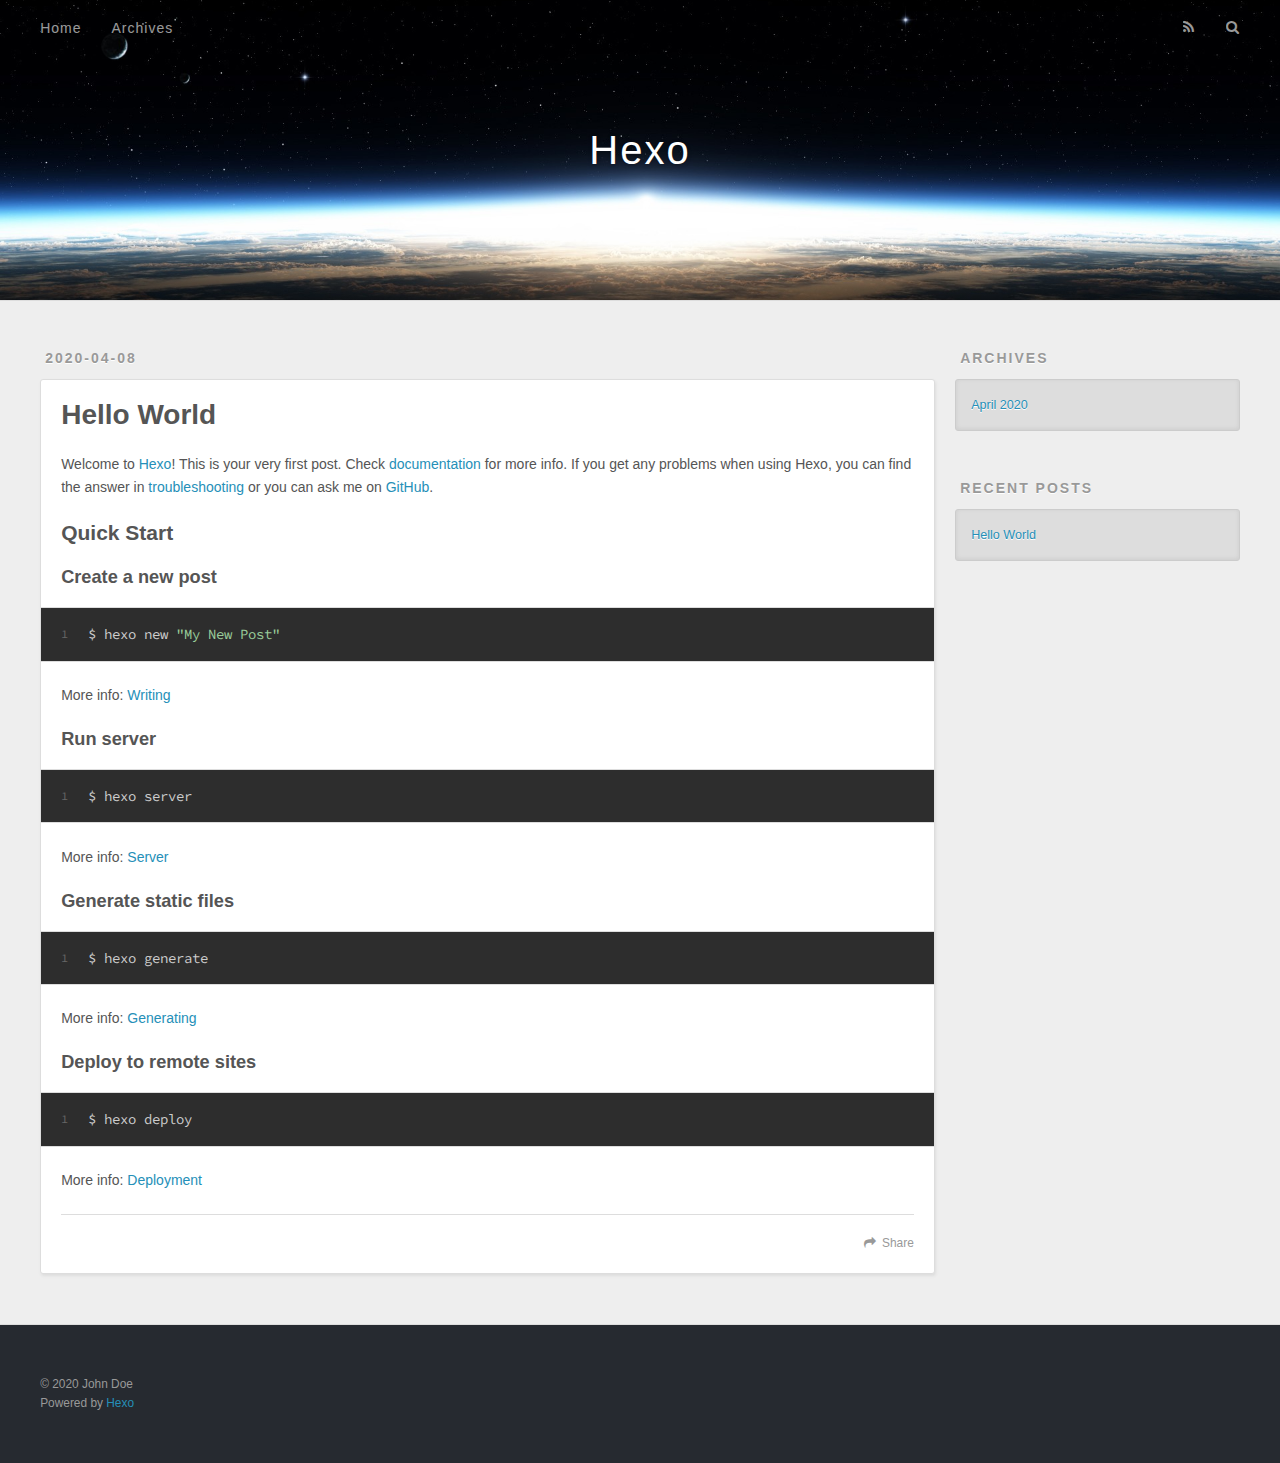
<file: index.html>
<!DOCTYPE html>
<html>
<head>
  <meta charset="utf-8">
  

  
  <title>Hexo</title>
  <meta name="viewport" content="width=device-width, initial-scale=1, maximum-scale=1">
  <meta property="og:type" content="website">
<meta property="og:title" content="Hexo">
<meta property="og:url" content="http://yoursite.com/index.html">
<meta property="og:site_name" content="Hexo">
<meta property="og:locale" content="en_US">
<meta property="article:author" content="John Doe">
<meta name="twitter:card" content="summary">
  
    <link rel="alternate" href="/atom.xml" title="Hexo" type="application/atom+xml">
  
  
    <link rel="icon" href="/favicon.png">
  
  
    <link href="//fonts.googleapis.com/css?family=Source+Code+Pro" rel="stylesheet" type="text/css">
  
  
<link rel="stylesheet" href="/css/style.css">

<meta name="generator" content="Hexo 4.2.0"></head>

<body>
  <div id="container">
    <div id="wrap">
      <header id="header">
  <div id="banner"></div>
  <div id="header-outer" class="outer">
    <div id="header-title" class="inner">
      <h1 id="logo-wrap">
        <a href="/" id="logo">Hexo</a>
      </h1>
      
    </div>
    <div id="header-inner" class="inner">
      <nav id="main-nav">
        <a id="main-nav-toggle" class="nav-icon"></a>
        
          <a class="main-nav-link" href="/">Home</a>
        
          <a class="main-nav-link" href="/archives">Archives</a>
        
      </nav>
      <nav id="sub-nav">
        
          <a id="nav-rss-link" class="nav-icon" href="/atom.xml" title="RSS Feed"></a>
        
        <a id="nav-search-btn" class="nav-icon" title="Search"></a>
      </nav>
      <div id="search-form-wrap">
        <form action="//google.com/search" method="get" accept-charset="UTF-8" class="search-form"><input type="search" name="q" class="search-form-input" placeholder="Search"><button type="submit" class="search-form-submit">&#xF002;</button><input type="hidden" name="sitesearch" value="http://yoursite.com"></form>
      </div>
    </div>
  </div>
</header>
      <div class="outer">
        <section id="main">
  
    <article id="post-hello-world" class="article article-type-post" itemscope itemprop="blogPost">
  <div class="article-meta">
    <a href="/2020/04/08/hello-world/" class="article-date">
  <time datetime="2020-04-08T12:04:59.646Z" itemprop="datePublished">2020-04-08</time>
</a>
    
  </div>
  <div class="article-inner">
    
    
      <header class="article-header">
        
  
    <h1 itemprop="name">
      <a class="article-title" href="/2020/04/08/hello-world/">Hello World</a>
    </h1>
  

      </header>
    
    <div class="article-entry" itemprop="articleBody">
      
        <p>Welcome to <a href="https://hexo.io/" target="_blank" rel="noopener">Hexo</a>! This is your very first post. Check <a href="https://hexo.io/docs/" target="_blank" rel="noopener">documentation</a> for more info. If you get any problems when using Hexo, you can find the answer in <a href="https://hexo.io/docs/troubleshooting.html" target="_blank" rel="noopener">troubleshooting</a> or you can ask me on <a href="https://github.com/hexojs/hexo/issues" target="_blank" rel="noopener">GitHub</a>.</p>
<h2 id="Quick-Start"><a href="#Quick-Start" class="headerlink" title="Quick Start"></a>Quick Start</h2><h3 id="Create-a-new-post"><a href="#Create-a-new-post" class="headerlink" title="Create a new post"></a>Create a new post</h3><figure class="highlight bash"><table><tr><td class="gutter"><pre><span class="line">1</span><br></pre></td><td class="code"><pre><span class="line">$ hexo new <span class="string">"My New Post"</span></span><br></pre></td></tr></table></figure>

<p>More info: <a href="https://hexo.io/docs/writing.html" target="_blank" rel="noopener">Writing</a></p>
<h3 id="Run-server"><a href="#Run-server" class="headerlink" title="Run server"></a>Run server</h3><figure class="highlight bash"><table><tr><td class="gutter"><pre><span class="line">1</span><br></pre></td><td class="code"><pre><span class="line">$ hexo server</span><br></pre></td></tr></table></figure>

<p>More info: <a href="https://hexo.io/docs/server.html" target="_blank" rel="noopener">Server</a></p>
<h3 id="Generate-static-files"><a href="#Generate-static-files" class="headerlink" title="Generate static files"></a>Generate static files</h3><figure class="highlight bash"><table><tr><td class="gutter"><pre><span class="line">1</span><br></pre></td><td class="code"><pre><span class="line">$ hexo generate</span><br></pre></td></tr></table></figure>

<p>More info: <a href="https://hexo.io/docs/generating.html" target="_blank" rel="noopener">Generating</a></p>
<h3 id="Deploy-to-remote-sites"><a href="#Deploy-to-remote-sites" class="headerlink" title="Deploy to remote sites"></a>Deploy to remote sites</h3><figure class="highlight bash"><table><tr><td class="gutter"><pre><span class="line">1</span><br></pre></td><td class="code"><pre><span class="line">$ hexo deploy</span><br></pre></td></tr></table></figure>

<p>More info: <a href="https://hexo.io/docs/one-command-deployment.html" target="_blank" rel="noopener">Deployment</a></p>

      
    </div>
    <footer class="article-footer">
      <a data-url="http://yoursite.com/2020/04/08/hello-world/" data-id="ck8rc9kjf00009ktbdut74xlp" class="article-share-link">Share</a>
      
      
    </footer>
  </div>
  
</article>


  


</section>
        
          <aside id="sidebar">
  
    

  
    

  
    
  
    
  <div class="widget-wrap">
    <h3 class="widget-title">Archives</h3>
    <div class="widget">
      <ul class="archive-list"><li class="archive-list-item"><a class="archive-list-link" href="/archives/2020/04/">April 2020</a></li></ul>
    </div>
  </div>


  
    
  <div class="widget-wrap">
    <h3 class="widget-title">Recent Posts</h3>
    <div class="widget">
      <ul>
        
          <li>
            <a href="/2020/04/08/hello-world/">Hello World</a>
          </li>
        
      </ul>
    </div>
  </div>

  
</aside>
        
      </div>
      <footer id="footer">
  
  <div class="outer">
    <div id="footer-info" class="inner">
      &copy; 2020 John Doe<br>
      Powered by <a href="http://hexo.io/" target="_blank">Hexo</a>
    </div>
  </div>
</footer>
    </div>
    <nav id="mobile-nav">
  
    <a href="/" class="mobile-nav-link">Home</a>
  
    <a href="/archives" class="mobile-nav-link">Archives</a>
  
</nav>
    

<script src="//ajax.googleapis.com/ajax/libs/jquery/2.0.3/jquery.min.js"></script>


  
<link rel="stylesheet" href="/fancybox/jquery.fancybox.css">

  
<script src="/fancybox/jquery.fancybox.pack.js"></script>




<script src="/js/script.js"></script>




  </div>
</body>
</html>
</file>
<file: css/style.css>
body {
  width: 100%;
}
body:before,
body:after {
  content: "";
  display: table;
}
body:after {
  clear: both;
}
html,
body,
div,
span,
applet,
object,
iframe,
h1,
h2,
h3,
h4,
h5,
h6,
p,
blockquote,
pre,
a,
abbr,
acronym,
address,
big,
cite,
code,
del,
dfn,
em,
img,
ins,
kbd,
q,
s,
samp,
small,
strike,
strong,
sub,
sup,
tt,
var,
dl,
dt,
dd,
ol,
ul,
li,
fieldset,
form,
label,
legend,
table,
caption,
tbody,
tfoot,
thead,
tr,
th,
td {
  margin: 0;
  padding: 0;
  border: 0;
  outline: 0;
  font-weight: inherit;
  font-style: inherit;
  font-family: inherit;
  font-size: 100%;
  vertical-align: baseline;
}
body {
  line-height: 1;
  color: #000;
  background: #fff;
}
ol,
ul {
  list-style: none;
}
table {
  border-collapse: separate;
  border-spacing: 0;
  vertical-align: middle;
}
caption,
th,
td {
  text-align: left;
  font-weight: normal;
  vertical-align: middle;
}
a img {
  border: none;
}
input,
button {
  margin: 0;
  padding: 0;
}
input::-moz-focus-inner,
button::-moz-focus-inner {
  border: 0;
  padding: 0;
}
@font-face {
  font-family: FontAwesome;
  font-style: normal;
  font-weight: normal;
  src: url("fonts/fontawesome-webfont.eot?v=#4.0.3");
  src: url("fonts/fontawesome-webfont.eot?#iefix&v=#4.0.3") format("embedded-opentype"), url("fonts/fontawesome-webfont.woff?v=#4.0.3") format("woff"), url("fonts/fontawesome-webfont.ttf?v=#4.0.3") format("truetype"), url("fonts/fontawesome-webfont.svg#fontawesomeregular?v=#4.0.3") format("svg");
}
html,
body,
#container {
  height: 100%;
}
body {
  background: #eee;
  font: 14px -apple-system, BlinkMacSystemFont, "Segoe UI", "Roboto", "Oxygen", "Ubuntu", "Cantarell", "Fira Sans", "Droid Sans", "Helvetica Neue", sans-serif;
  -webkit-text-size-adjust: 100%;
}
.outer {
  max-width: 1220px;
  margin: 0 auto;
  padding: 0 20px;
}
.outer:before,
.outer:after {
  content: "";
  display: table;
}
.outer:after {
  clear: both;
}
.inner {
  display: inline;
  float: left;
  width: 98.33333333333333%;
  margin: 0 0.833333333333333%;
}
.left,
.alignleft {
  float: left;
}
.right,
.alignright {
  float: right;
}
.clear {
  clear: both;
}
#container {
  position: relative;
}
.mobile-nav-on {
  overflow: hidden;
}
#wrap {
  height: 100%;
  width: 100%;
  position: absolute;
  top: 0;
  left: 0;
  -webkit-transition: 0.2s ease-out;
  -moz-transition: 0.2s ease-out;
  -ms-transition: 0.2s ease-out;
  transition: 0.2s ease-out;
  z-index: 1;
  background: #eee;
}
.mobile-nav-on #wrap {
  left: 280px;
}
@media screen and (min-width: 768px) {
  #main {
    display: inline;
    float: left;
    width: 73.33333333333333%;
    margin: 0 0.833333333333333%;
  }
}
.article-date,
.article-category-link,
.archive-year,
.widget-title {
  text-decoration: none;
  text-transform: uppercase;
  letter-spacing: 2px;
  color: #999;
  margin-bottom: 1em;
  margin-left: 5px;
  line-height: 1em;
  text-shadow: 0 1px #fff;
  font-weight: bold;
}
.article-inner,
.archive-article-inner {
  background: #fff;
  -webkit-box-shadow: 1px 2px 3px #ddd;
  box-shadow: 1px 2px 3px #ddd;
  border: 1px solid #ddd;
  border-radius: 3px;
}
.article-entry h1,
.widget h1 {
  font-size: 2em;
}
.article-entry h2,
.widget h2 {
  font-size: 1.5em;
}
.article-entry h3,
.widget h3 {
  font-size: 1.3em;
}
.article-entry h4,
.widget h4 {
  font-size: 1.2em;
}
.article-entry h5,
.widget h5 {
  font-size: 1em;
}
.article-entry h6,
.widget h6 {
  font-size: 1em;
  color: #999;
}
.article-entry hr,
.widget hr {
  border: 1px dashed #ddd;
}
.article-entry strong,
.widget strong {
  font-weight: bold;
}
.article-entry em,
.widget em,
.article-entry cite,
.widget cite {
  font-style: italic;
}
.article-entry sup,
.widget sup,
.article-entry sub,
.widget sub {
  font-size: 0.75em;
  line-height: 0;
  position: relative;
  vertical-align: baseline;
}
.article-entry sup,
.widget sup {
  top: -0.5em;
}
.article-entry sub,
.widget sub {
  bottom: -0.2em;
}
.article-entry small,
.widget small {
  font-size: 0.85em;
}
.article-entry acronym,
.widget acronym,
.article-entry abbr,
.widget abbr {
  border-bottom: 1px dotted;
}
.article-entry ul,
.widget ul,
.article-entry ol,
.widget ol,
.article-entry dl,
.widget dl {
  margin: 0 20px;
  line-height: 1.6em;
}
.article-entry ul ul,
.widget ul ul,
.article-entry ol ul,
.widget ol ul,
.article-entry ul ol,
.widget ul ol,
.article-entry ol ol,
.widget ol ol {
  margin-top: 0;
  margin-bottom: 0;
}
.article-entry ul,
.widget ul {
  list-style: disc;
}
.article-entry ol,
.widget ol {
  list-style: decimal;
}
.article-entry dt,
.widget dt {
  font-weight: bold;
}
#header {
  height: 300px;
  position: relative;
  border-bottom: 1px solid #ddd;
}
#header:before,
#header:after {
  content: "";
  position: absolute;
  left: 0;
  right: 0;
  height: 40px;
}
#header:before {
  top: 0;
  background: -webkit-linear-gradient(rgba(0,0,0,0.2), transparent);
  background: -moz-linear-gradient(rgba(0,0,0,0.2), transparent);
  background: -ms-linear-gradient(rgba(0,0,0,0.2), transparent);
  background: linear-gradient(rgba(0,0,0,0.2), transparent);
}
#header:after {
  bottom: 0;
  background: -webkit-linear-gradient(transparent, rgba(0,0,0,0.2));
  background: -moz-linear-gradient(transparent, rgba(0,0,0,0.2));
  background: -ms-linear-gradient(transparent, rgba(0,0,0,0.2));
  background: linear-gradient(transparent, rgba(0,0,0,0.2));
}
#header-outer {
  height: 100%;
  position: relative;
}
#header-inner {
  position: relative;
  overflow: hidden;
}
#banner {
  position: absolute;
  top: 0;
  left: 0;
  width: 100%;
  height: 100%;
  background: url("images/banner.jpg") center #000;
  -webkit-background-size: cover;
  -moz-background-size: cover;
  background-size: cover;
  z-index: -1;
}
#header-title {
  text-align: center;
  height: 40px;
  position: absolute;
  top: 50%;
  left: 0;
  margin-top: -20px;
}
#logo,
#subtitle {
  text-decoration: none;
  color: #fff;
  font-weight: 300;
  text-shadow: 0 1px 4px rgba(0,0,0,0.3);
}
#logo {
  font-size: 40px;
  line-height: 40px;
  letter-spacing: 2px;
}
#subtitle {
  font-size: 16px;
  line-height: 16px;
  letter-spacing: 1px;
}
#subtitle-wrap {
  margin-top: 16px;
}
#main-nav {
  float: left;
  margin-left: -15px;
}
.nav-icon,
.main-nav-link {
  float: left;
  color: #fff;
  opacity: 0.6;
  text-decoration: none;
  text-shadow: 0 1px rgba(0,0,0,0.2);
  -webkit-transition: opacity 0.2s;
  -moz-transition: opacity 0.2s;
  -ms-transition: opacity 0.2s;
  transition: opacity 0.2s;
  display: block;
  padding: 20px 15px;
}
.nav-icon:hover,
.main-nav-link:hover {
  opacity: 1;
}
.nav-icon {
  font-family: FontAwesome;
  text-align: center;
  font-size: 14px;
  width: 14px;
  height: 14px;
  padding: 20px 15px;
  position: relative;
  cursor: pointer;
}
.main-nav-link {
  font-weight: 300;
  letter-spacing: 1px;
}
@media screen and (max-width: 479px) {
  .main-nav-link {
    display: none;
  }
}
#main-nav-toggle {
  display: none;
}
#main-nav-toggle:before {
  content: "\f0c9";
}
@media screen and (max-width: 479px) {
  #main-nav-toggle {
    display: block;
  }
}
#sub-nav {
  float: right;
  margin-right: -15px;
}
#nav-rss-link:before {
  content: "\f09e";
}
#nav-search-btn:before {
  content: "\f002";
}
#search-form-wrap {
  position: absolute;
  top: 15px;
  width: 150px;
  height: 30px;
  right: -150px;
  opacity: 0;
  -webkit-transition: 0.2s ease-out;
  -moz-transition: 0.2s ease-out;
  -ms-transition: 0.2s ease-out;
  transition: 0.2s ease-out;
}
#search-form-wrap.on {
  opacity: 1;
  right: 0;
}
@media screen and (max-width: 479px) {
  #search-form-wrap {
    width: 100%;
    right: -100%;
  }
}
.search-form {
  position: absolute;
  top: 0;
  left: 0;
  right: 0;
  background: #fff;
  padding: 5px 15px;
  border-radius: 15px;
  -webkit-box-shadow: 0 0 10px rgba(0,0,0,0.3);
  box-shadow: 0 0 10px rgba(0,0,0,0.3);
}
.search-form-input {
  border: none;
  background: none;
  color: #555;
  width: 100%;
  font: 13px -apple-system, BlinkMacSystemFont, "Segoe UI", "Roboto", "Oxygen", "Ubuntu", "Cantarell", "Fira Sans", "Droid Sans", "Helvetica Neue", sans-serif;
  outline: none;
}
.search-form-input::-webkit-search-results-decoration,
.search-form-input::-webkit-search-cancel-button {
  -webkit-appearance: none;
}
.search-form-submit {
  position: absolute;
  top: 50%;
  right: 10px;
  margin-top: -7px;
  font: 13px FontAwesome;
  border: none;
  background: none;
  color: #bbb;
  cursor: pointer;
}
.search-form-submit:hover,
.search-form-submit:focus {
  color: #777;
}
.article {
  margin: 50px 0;
}
.article-inner {
  overflow: hidden;
}
.article-meta:before,
.article-meta:after {
  content: "";
  display: table;
}
.article-meta:after {
  clear: both;
}
.article-date {
  float: left;
}
.article-category {
  float: left;
  line-height: 1em;
  color: #ccc;
  text-shadow: 0 1px #fff;
  margin-left: 8px;
}
.article-category:before {
  content: "\2022";
}
.article-category-link {
  margin: 0 12px 1em;
}
.article-header {
  padding: 20px 20px 0;
}
.article-title {
  text-decoration: none;
  font-size: 2em;
  font-weight: bold;
  color: #555;
  line-height: 1.1em;
  -webkit-transition: color 0.2s;
  -moz-transition: color 0.2s;
  -ms-transition: color 0.2s;
  transition: color 0.2s;
}
a.article-title:hover {
  color: #258fb8;
}
.article-entry {
  color: #555;
  padding: 0 20px;
}
.article-entry:before,
.article-entry:after {
  content: "";
  display: table;
}
.article-entry:after {
  clear: both;
}
.article-entry p,
.article-entry table {
  line-height: 1.6em;
  margin: 1.6em 0;
}
.article-entry h1,
.article-entry h2,
.article-entry h3,
.article-entry h4,
.article-entry h5,
.article-entry h6 {
  font-weight: bold;
}
.article-entry h1,
.article-entry h2,
.article-entry h3,
.article-entry h4,
.article-entry h5,
.article-entry h6 {
  line-height: 1.1em;
  margin: 1.1em 0;
}
.article-entry a {
  color: #258fb8;
  text-decoration: none;
}
.article-entry a:hover {
  text-decoration: underline;
}
.article-entry ul,
.article-entry ol,
.article-entry dl {
  margin-top: 1.6em;
  margin-bottom: 1.6em;
}
.article-entry img,
.article-entry video {
  max-width: 100%;
  height: auto;
  display: block;
  margin: auto;
}
.article-entry iframe {
  border: none;
}
.article-entry table {
  width: 100%;
  border-collapse: collapse;
  border-spacing: 0;
}
.article-entry th {
  font-weight: bold;
  border-bottom: 3px solid #ddd;
  padding-bottom: 0.5em;
}
.article-entry td {
  border-bottom: 1px solid #ddd;
  padding: 10px 0;
}
.article-entry blockquote {
  font-family: Georgia, "Times New Roman", serif;
  font-size: 1.4em;
  margin: 1.6em 20px;
  text-align: center;
}
.article-entry blockquote footer {
  font-size: 14px;
  margin: 1.6em 0;
  font-family: -apple-system, BlinkMacSystemFont, "Segoe UI", "Roboto", "Oxygen", "Ubuntu", "Cantarell", "Fira Sans", "Droid Sans", "Helvetica Neue", sans-serif;
}
.article-entry blockquote footer cite:before {
  content: "—";
  padding: 0 0.5em;
}
.article-entry .pullquote {
  text-align: left;
  width: 45%;
  margin: 0;
}
.article-entry .pullquote.left {
  margin-left: 0.5em;
  margin-right: 1em;
}
.article-entry .pullquote.right {
  margin-right: 0.5em;
  margin-left: 1em;
}
.article-entry .caption {
  color: #999;
  display: block;
  font-size: 0.9em;
  margin-top: 0.5em;
  position: relative;
  text-align: center;
}
.article-entry .video-container {
  position: relative;
  padding-top: 56.25%;
  height: 0;
  overflow: hidden;
}
.article-entry .video-container iframe,
.article-entry .video-container object,
.article-entry .video-container embed {
  position: absolute;
  top: 0;
  left: 0;
  width: 100%;
  height: 100%;
  margin-top: 0;
}
.article-more-link a {
  display: inline-block;
  line-height: 1em;
  padding: 6px 15px;
  border-radius: 15px;
  background: #eee;
  color: #999;
  text-shadow: 0 1px #fff;
  text-decoration: none;
}
.article-more-link a:hover {
  background: #258fb8;
  color: #fff;
  text-decoration: none;
  text-shadow: 0 1px #1e7293;
}
.article-footer {
  font-size: 0.85em;
  line-height: 1.6em;
  border-top: 1px solid #ddd;
  padding-top: 1.6em;
  margin: 0 20px 20px;
}
.article-footer:before,
.article-footer:after {
  content: "";
  display: table;
}
.article-footer:after {
  clear: both;
}
.article-footer a {
  color: #999;
  text-decoration: none;
}
.article-footer a:hover {
  color: #555;
}
.article-tag-list-item {
  float: left;
  margin-right: 10px;
}
.article-tag-list-link:before {
  content: "#";
}
.article-comment-link {
  float: right;
}
.article-comment-link:before {
  content: "\f075";
  font-family: FontAwesome;
  padding-right: 8px;
}
.article-share-link {
  cursor: pointer;
  float: right;
  margin-left: 20px;
}
.article-share-link:before {
  content: "\f064";
  font-family: FontAwesome;
  padding-right: 6px;
}
#article-nav {
  position: relative;
}
#article-nav:before,
#article-nav:after {
  content: "";
  display: table;
}
#article-nav:after {
  clear: both;
}
@media screen and (min-width: 768px) {
  #article-nav {
    margin: 50px 0;
  }
  #article-nav:before {
    width: 8px;
    height: 8px;
    position: absolute;
    top: 50%;
    left: 50%;
    margin-top: -4px;
    margin-left: -4px;
    content: "";
    border-radius: 50%;
    background: #ddd;
    -webkit-box-shadow: 0 1px 2px #fff;
    box-shadow: 0 1px 2px #fff;
  }
}
.article-nav-link-wrap {
  text-decoration: none;
  text-shadow: 0 1px #fff;
  color: #999;
  -webkit-box-sizing: border-box;
  -moz-box-sizing: border-box;
  box-sizing: border-box;
  margin-top: 50px;
  text-align: center;
  display: block;
}
.article-nav-link-wrap:hover {
  color: #555;
}
@media screen and (min-width: 768px) {
  .article-nav-link-wrap {
    width: 50%;
    margin-top: 0;
  }
}
@media screen and (min-width: 768px) {
  #article-nav-newer {
    float: left;
    text-align: right;
    padding-right: 20px;
  }
}
@media screen and (min-width: 768px) {
  #article-nav-older {
    float: right;
    text-align: left;
    padding-left: 20px;
  }
}
.article-nav-caption {
  text-transform: uppercase;
  letter-spacing: 2px;
  color: #ddd;
  line-height: 1em;
  font-weight: bold;
}
#article-nav-newer .article-nav-caption {
  margin-right: -2px;
}
.article-nav-title {
  font-size: 0.85em;
  line-height: 1.6em;
  margin-top: 0.5em;
}
.article-share-box {
  position: absolute;
  display: none;
  background: #fff;
  -webkit-box-shadow: 1px 2px 10px rgba(0,0,0,0.2);
  box-shadow: 1px 2px 10px rgba(0,0,0,0.2);
  border-radius: 3px;
  margin-left: -145px;
  overflow: hidden;
  z-index: 1;
}
.article-share-box.on {
  display: block;
}
.article-share-input {
  width: 100%;
  background: none;
  -webkit-box-sizing: border-box;
  -moz-box-sizing: border-box;
  box-sizing: border-box;
  font: 14px -apple-system, BlinkMacSystemFont, "Segoe UI", "Roboto", "Oxygen", "Ubuntu", "Cantarell", "Fira Sans", "Droid Sans", "Helvetica Neue", sans-serif;
  padding: 0 15px;
  color: #555;
  outline: none;
  border: 1px solid #ddd;
  border-radius: 3px 3px 0 0;
  height: 36px;
  line-height: 36px;
}
.article-share-links {
  background: #eee;
}
.article-share-links:before,
.article-share-links:after {
  content: "";
  display: table;
}
.article-share-links:after {
  clear: both;
}
.article-share-twitter,
.article-share-facebook,
.article-share-pinterest,
.article-share-google {
  width: 50px;
  height: 36px;
  display: block;
  float: left;
  position: relative;
  color: #999;
  text-shadow: 0 1px #fff;
}
.article-share-twitter:before,
.article-share-facebook:before,
.article-share-pinterest:before,
.article-share-google:before {
  font-size: 20px;
  font-family: FontAwesome;
  width: 20px;
  height: 20px;
  position: absolute;
  top: 50%;
  left: 50%;
  margin-top: -10px;
  margin-left: -10px;
  text-align: center;
}
.article-share-twitter:hover,
.article-share-facebook:hover,
.article-share-pinterest:hover,
.article-share-google:hover {
  color: #fff;
}
.article-share-twitter:before {
  content: "\f099";
}
.article-share-twitter:hover {
  background: #00aced;
  text-shadow: 0 1px #008abe;
}
.article-share-facebook:before {
  content: "\f09a";
}
.article-share-facebook:hover {
  background: #3b5998;
  text-shadow: 0 1px #2f477a;
}
.article-share-pinterest:before {
  content: "\f0d2";
}
.article-share-pinterest:hover {
  background: #cb2027;
  text-shadow: 0 1px #a21a1f;
}
.article-share-google:before {
  content: "\f0d5";
}
.article-share-google:hover {
  background: #dd4b39;
  text-shadow: 0 1px #be3221;
}
.article-gallery {
  background: #000;
  position: relative;
}
.article-gallery-photos {
  position: relative;
  overflow: hidden;
}
.article-gallery-img {
  display: none;
  max-width: 100%;
}
.article-gallery-img:first-child {
  display: block;
}
.article-gallery-img.loaded {
  position: absolute;
  display: block;
}
.article-gallery-img img {
  display: block;
  max-width: 100%;
  margin: 0 auto;
}
#comments {
  background: #fff;
  -webkit-box-shadow: 1px 2px 3px #ddd;
  box-shadow: 1px 2px 3px #ddd;
  padding: 20px;
  border: 1px solid #ddd;
  border-radius: 3px;
  margin: 50px 0;
}
#comments a {
  color: #258fb8;
}
.archives-wrap {
  margin: 50px 0;
}
.archives:before,
.archives:after {
  content: "";
  display: table;
}
.archives:after {
  clear: both;
}
.archive-year-wrap {
  margin-bottom: 1em;
}
.archives {
  -webkit-column-gap: 10px;
  -moz-column-gap: 10px;
  column-gap: 10px;
}
@media screen and (min-width: 480px) and (max-width: 767px) {
  .archives {
    -webkit-column-count: 2;
    -moz-column-count: 2;
    column-count: 2;
  }
}
@media screen and (min-width: 768px) {
  .archives {
    -webkit-column-count: 3;
    -moz-column-count: 3;
    column-count: 3;
  }
}
.archive-article {
  -webkit-column-break-inside: avoid;
  page-break-inside: avoid;
  overflow: hidden;
  break-inside: avoid-column;
}
.archive-article-inner {
  padding: 10px;
  margin-bottom: 15px;
}
.archive-article-title {
  text-decoration: none;
  font-weight: bold;
  color: #555;
  -webkit-transition: color 0.2s;
  -moz-transition: color 0.2s;
  -ms-transition: color 0.2s;
  transition: color 0.2s;
  line-height: 1.6em;
}
.archive-article-title:hover {
  color: #258fb8;
}
.archive-article-footer {
  margin-top: 1em;
}
.archive-article-date {
  color: #999;
  text-decoration: none;
  font-size: 0.85em;
  line-height: 1em;
  margin-bottom: 0.5em;
  display: block;
}
#page-nav {
  margin: 50px auto;
  background: #fff;
  -webkit-box-shadow: 1px 2px 3px #ddd;
  box-shadow: 1px 2px 3px #ddd;
  border: 1px solid #ddd;
  border-radius: 3px;
  text-align: center;
  color: #999;
  overflow: hidden;
}
#page-nav:before,
#page-nav:after {
  content: "";
  display: table;
}
#page-nav:after {
  clear: both;
}
#page-nav a,
#page-nav span {
  padding: 10px 20px;
  line-height: 1;
  height: 2ex;
}
#page-nav a {
  color: #999;
  text-decoration: none;
}
#page-nav a:hover {
  background: #999;
  color: #fff;
}
#page-nav .prev {
  float: left;
}
#page-nav .next {
  float: right;
}
#page-nav .page-number {
  display: inline-block;
}
@media screen and (max-width: 479px) {
  #page-nav .page-number {
    display: none;
  }
}
#page-nav .current {
  color: #555;
  font-weight: bold;
}
#page-nav .space {
  color: #ddd;
}
#footer {
  background: #262a30;
  padding: 50px 0;
  border-top: 1px solid #ddd;
  color: #999;
}
#footer a {
  color: #258fb8;
  text-decoration: none;
}
#footer a:hover {
  text-decoration: underline;
}
#footer-info {
  line-height: 1.6em;
  font-size: 0.85em;
}
.article-entry pre,
.article-entry .highlight {
  background: #2d2d2d;
  margin: 0 -20px;
  padding: 15px 20px;
  border-style: solid;
  border-color: #ddd;
  border-width: 1px 0;
  overflow: auto;
  color: #ccc;
  line-height: 22.400000000000002px;
}
.article-entry .highlight .gutter pre,
.article-entry .gist .gist-file .gist-data .line-numbers {
  color: #666;
  font-size: 0.85em;
}
.article-entry pre,
.article-entry code {
  font-family: "Source Code Pro", Consolas, Monaco, Menlo, Consolas, monospace;
}
.article-entry code {
  background: #eee;
  text-shadow: 0 1px #fff;
  padding: 0 0.3em;
}
.article-entry pre code {
  background: none;
  text-shadow: none;
  padding: 0;
}
.article-entry .highlight pre {
  border: none;
  margin: 0;
  padding: 0;
}
.article-entry .highlight table {
  margin: 0;
  width: auto;
}
.article-entry .highlight td {
  border: none;
  padding: 0;
}
.article-entry .highlight figcaption {
  font-size: 0.85em;
  color: #999;
  line-height: 1em;
  margin-bottom: 1em;
}
.article-entry .highlight figcaption:before,
.article-entry .highlight figcaption:after {
  content: "";
  display: table;
}
.article-entry .highlight figcaption:after {
  clear: both;
}
.article-entry .highlight figcaption a {
  float: right;
}
.article-entry .highlight .gutter pre {
  text-align: right;
  padding-right: 20px;
}
.article-entry .highlight .line {
  height: 22.400000000000002px;
}
.article-entry .highlight .line.marked {
  background: #515151;
}
.article-entry .gist {
  margin: 0 -20px;
  border-style: solid;
  border-color: #ddd;
  border-width: 1px 0;
  background: #2d2d2d;
  padding: 15px 20px 15px 0;
}
.article-entry .gist .gist-file {
  border: none;
  font-family: "Source Code Pro", Consolas, Monaco, Menlo, Consolas, monospace;
  margin: 0;
}
.article-entry .gist .gist-file .gist-data {
  background: none;
  border: none;
}
.article-entry .gist .gist-file .gist-data .line-numbers {
  background: none;
  border: none;
  padding: 0 20px 0 0;
}
.article-entry .gist .gist-file .gist-data .line-data {
  padding: 0 !important;
}
.article-entry .gist .gist-file .highlight {
  margin: 0;
  padding: 0;
  border: none;
}
.article-entry .gist .gist-file .gist-meta {
  background: #2d2d2d;
  color: #999;
  font: 0.85em -apple-system, BlinkMacSystemFont, "Segoe UI", "Roboto", "Oxygen", "Ubuntu", "Cantarell", "Fira Sans", "Droid Sans", "Helvetica Neue", sans-serif;
  text-shadow: 0 0;
  padding: 0;
  margin-top: 1em;
  margin-left: 20px;
}
.article-entry .gist .gist-file .gist-meta a {
  color: #258fb8;
  font-weight: normal;
}
.article-entry .gist .gist-file .gist-meta a:hover {
  text-decoration: underline;
}
pre .comment,
pre .title {
  color: #999;
}
pre .variable,
pre .attribute,
pre .tag,
pre .regexp,
pre .ruby .constant,
pre .xml .tag .title,
pre .xml .pi,
pre .xml .doctype,
pre .html .doctype,
pre .css .id,
pre .css .class,
pre .css .pseudo {
  color: #f2777a;
}
pre .number,
pre .preprocessor,
pre .built_in,
pre .literal,
pre .params,
pre .constant {
  color: #f99157;
}
pre .class,
pre .ruby .class .title,
pre .css .rules .attribute {
  color: #9c9;
}
pre .string,
pre .value,
pre .inheritance,
pre .header,
pre .ruby .symbol,
pre .xml .cdata {
  color: #9c9;
}
pre .css .hexcolor {
  color: #6cc;
}
pre .function,
pre .python .decorator,
pre .python .title,
pre .ruby .function .title,
pre .ruby .title .keyword,
pre .perl .sub,
pre .javascript .title,
pre .coffeescript .title {
  color: #69c;
}
pre .keyword,
pre .javascript .function {
  color: #c9c;
}
@media screen and (max-width: 479px) {
  #mobile-nav {
    position: absolute;
    top: 0;
    left: 0;
    width: 280px;
    height: 100%;
    background: #191919;
    border-right: 1px solid #fff;
  }
}
@media screen and (max-width: 479px) {
  .mobile-nav-link {
    display: block;
    color: #999;
    text-decoration: none;
    padding: 15px 20px;
    font-weight: bold;
  }
  .mobile-nav-link:hover {
    color: #fff;
  }
}
@media screen and (min-width: 768px) {
  #sidebar {
    display: inline;
    float: left;
    width: 23.333333333333332%;
    margin: 0 0.833333333333333%;
  }
}
.widget-wrap {
  margin: 50px 0;
}
.widget {
  color: #777;
  text-shadow: 0 1px #fff;
  background: #ddd;
  -webkit-box-shadow: 0 -1px 4px #ccc inset;
  box-shadow: 0 -1px 4px #ccc inset;
  border: 1px solid #ccc;
  padding: 15px;
  border-radius: 3px;
}
.widget a {
  color: #258fb8;
  text-decoration: none;
}
.widget a:hover {
  text-decoration: underline;
}
.widget ul ul,
.widget ol ul,
.widget dl ul,
.widget ul ol,
.widget ol ol,
.widget dl ol,
.widget ul dl,
.widget ol dl,
.widget dl dl {
  margin-left: 15px;
  list-style: disc;
}
.widget {
  line-height: 1.6em;
  word-wrap: break-word;
  font-size: 0.9em;
}
.widget ul,
.widget ol {
  list-style: none;
  margin: 0;
}
.widget ul ul,
.widget ol ul,
.widget ul ol,
.widget ol ol {
  margin: 0 20px;
}
.widget ul ul,
.widget ol ul {
  list-style: disc;
}
.widget ul ol,
.widget ol ol {
  list-style: decimal;
}
.category-list-count,
.tag-list-count,
.archive-list-count {
  padding-left: 5px;
  color: #999;
  font-size: 0.85em;
}
.category-list-count:before,
.tag-list-count:before,
.archive-list-count:before {
  content: "(";
}
.category-list-count:after,
.tag-list-count:after,
.archive-list-count:after {
  content: ")";
}
.tagcloud a {
  margin-right: 5px;
  display: inline-block;
}
</file>
